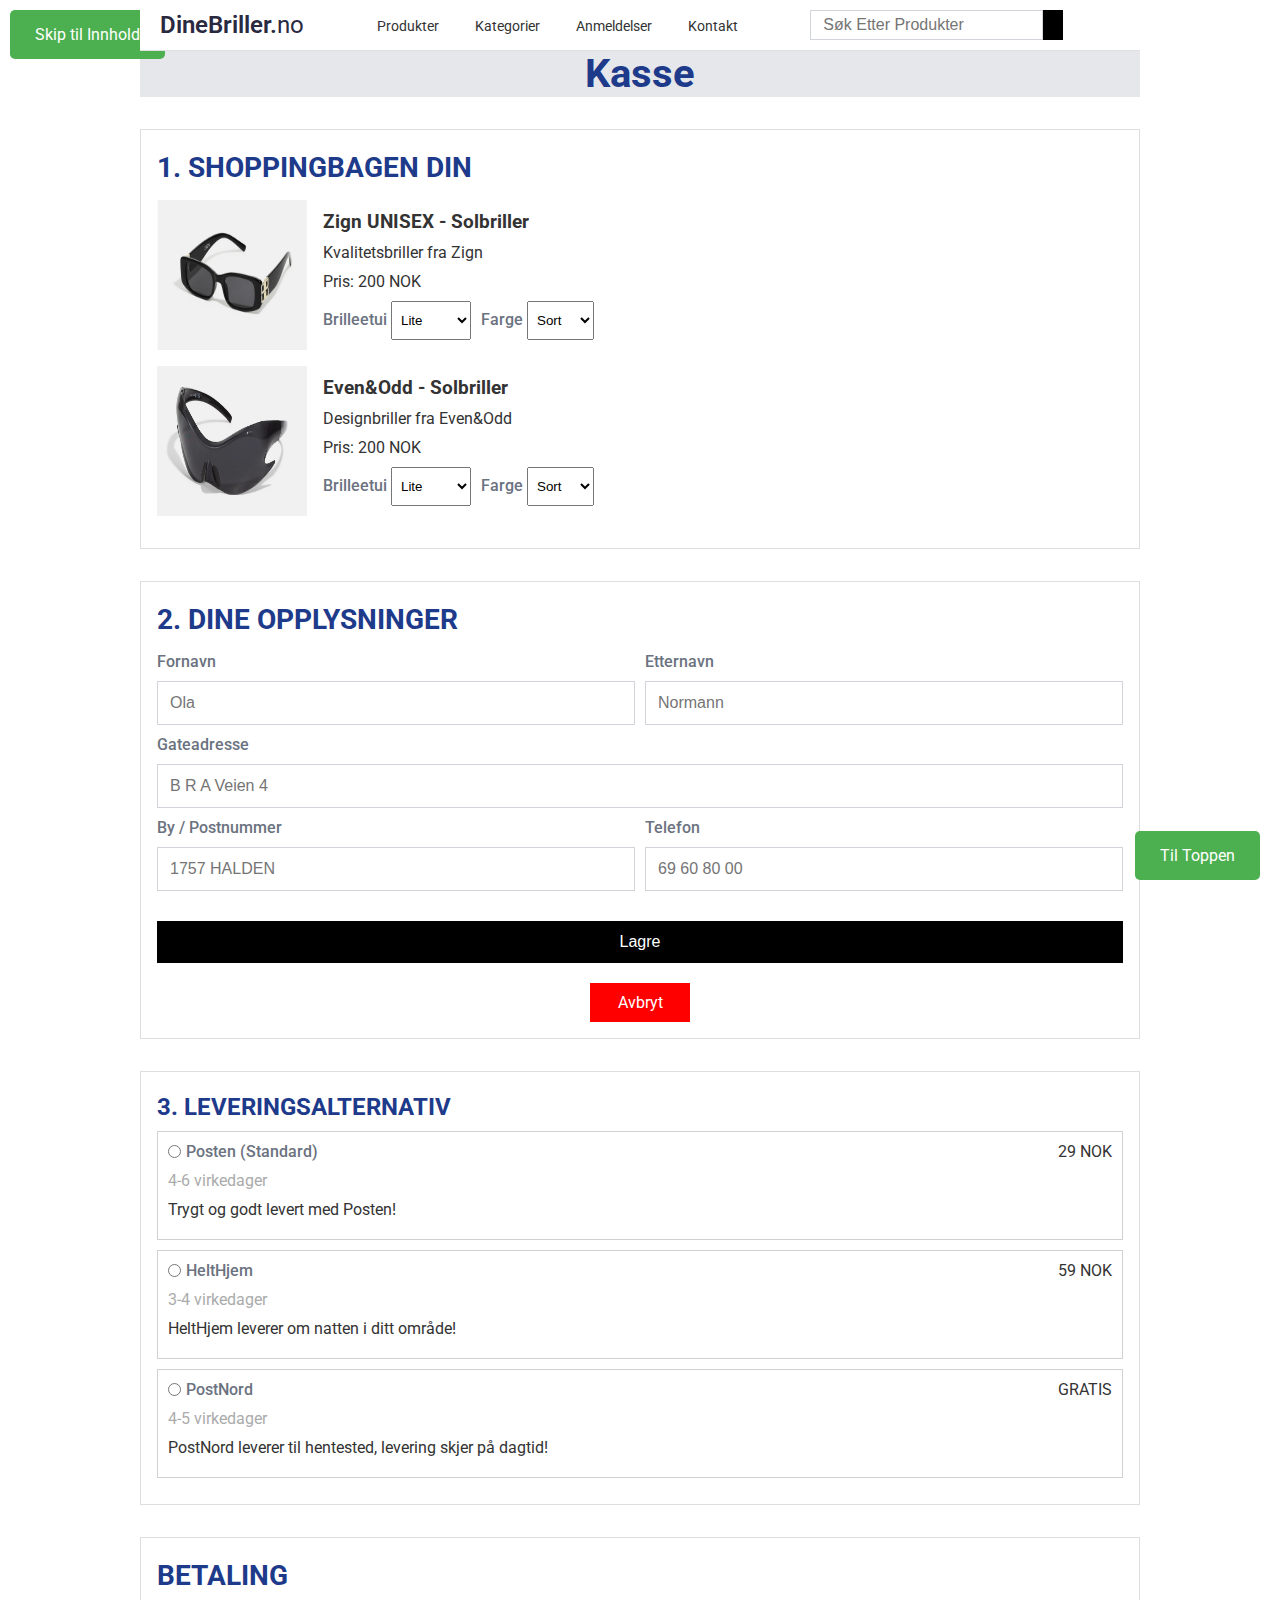
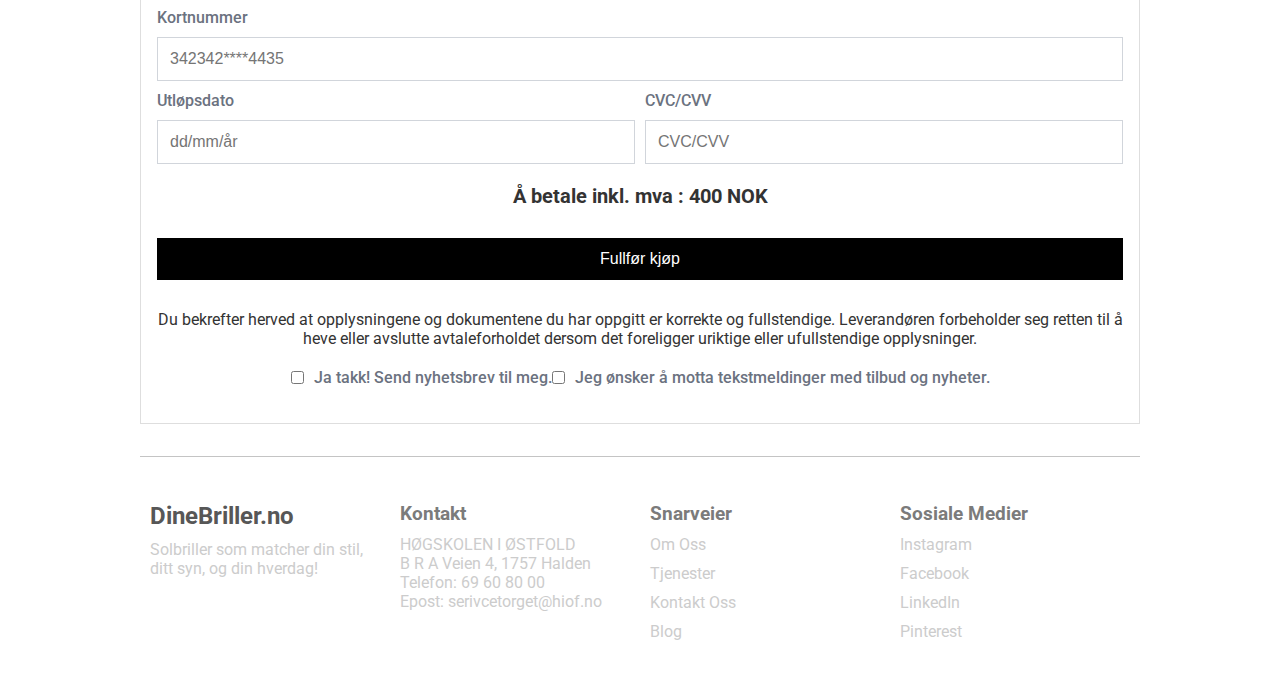
<file: checkout.html>
<!DOCTYPE html>
<html lang="en">
<!-- Starter HTML-dokumentet og angir språket -->

<head>
<!--Metadata som forbedrer tilgjenlighetsfunksjoner-->
    <meta charset="UTF-8">
    <meta name="viewport" content="width=device-width, initial-scale=1.0">
    <!-- Grunnleggende metadata for siden -->
    <meta name="description" content="DineBriller.no - Oppdag solbriller som matcher din stil og ditt syn.">
    <meta name="keywords" content="solbriller, mote, stil, DineBriller.no">
    <meta name="author" content="DineBriller.no">    
    <title>Hanlekurv</title>
    <link rel="stylesheet" href="styles.css">
    <!-- Google Fonts for bedre typografi -->
    <link href="https://fonts.googleapis.com/css2?family=Roboto:wght@400;500;700&display=swap" rel="stylesheet">
    <!-- Font Awesome for ikoner -->
    <link rel="stylesheet" href="https://cdnjs.cloudflare.com/ajax/libs/font-awesome/6.6.0/css/all.min.css"
        integrity="sha512-Kc323vGBEqzTmouAECnVceyQqyqdsSiqLQISBL29aUW4U/M7pSPA/gEUZQqv1cwx4OnYxTxve5UMg5GT6L4JJg=="
        crossorigin="anonymous" referrerpolicy="no-referrer">
</head>

<body>
    <!-- Header: Inneholder logo, navigasjon, søk og brukerfunksjoner -->
    <!-- Lagt til aria-label for bedre tilgjengelighet -->
    <header class="main-header">
        <!-- Logo og link til forsiden -->
        <a class="logo" href="index.html" aria-label="Hjem til DineBriller.no">
            <h1>DineBriller.<span>no</span></h1>
        </a>
        <!-- Navigasjonslenker -->
        <nav class="nav-links" aria-label="Primær navigasjon">
            <a href="index.html#popular-products">Produkter</a>
            <a href="index.html#popular-categories">Kategorier</a>
            <a href="index.html#reviews">Anmeldelser</a>
            <a href="contact.html">Kontakt</a>
        </nav>

        <!-- Søke- og brukerkontrollknapper -->
        <!-- Lagt til aria-label på søkeboksen -->
        <label class="search-box" aria-label="Søk etter Produkter">
            <input type="text" name="search" id="search" placeholder="Søk Etter Produkter">
            <i class="fa-solid fa-magnifying-glass"></i>
        </label>

        <!-- Lagt til aria-label for spesifikke knapper -->
        <div class="header-buttons">
            <a href="./checkout.html" class="shopping-cart" aria-label="Gå til Handlekurv">
                <i class="fa-solid fa-cart-shopping"></i>
            </a>
            <span class="hamburger" onclick="openMenu()" aria-label="Åpne meny i navigasjon">
                <i class="fas fa-bars"></i>
            </span>
            <span class="close-btn" onclick="closeMenu()" aria-label="Lukke meny i navigasjon">
                <i class="fa-solid fa-xmark"></i>
            </span>
        </div>
    </header>

    <!-- Hovedinnhold: Handlekurv og utsjekk -->
    <!--Lagt til aria attributtert for SEO i main-->
    <main class="checkout-container">
        <header class="page-header">
            <h1>Kasse</h1>
        </header>

        <!-- Handlekurvseksjon -->
        <section class="shopping-bag" aria-label="Handlekurv-side">
            <h2>1. SHOPPINGBAGEN DIN</h2>
            <!-- Produktkort i handlekurv -->
            <div class="product-bag-items">
                <article class="product-bag-card">
                    <img src="img/zign-briller.png" alt="Product 1">
                    <div class="product-details">
                        <h3>Zign  UNISEX - Solbriller</h3>
                        <p>Kvalitetsbriller fra Zign</p>
                        <p>Pris: 200 NOK</p>
                        <ul class="size-selection">
                        <!-- Valg for størrelse og farge -->
                            <li>
                                <label for="choose-size-1" class="choose-size">Brilleetui</label>
                                <select name="choose-size" id="choose-size-1" aria-label="Velg størrelse på etui">
                                    <option value="small">Lite</option>
                                    <option value="medium">Medium</option>
                                    <option value="large">Stort</option>
                                </select>
                            </li>
                            <li>
                                <label for="choose-color-1" class="choose-color">Farge</label>
                                <select name="choose-color" id="choose-color-1" aria-label="Velg farge">
                                    <option value="red">Sort</option>
                                    <option value="blue">Brun</option>
                                    <option value="green">Beige</option>
                                </select>
                            </li>
                        </ul>
                    </div>
                </article>
                <!-- Gjentakelse for flere produkter -->
                <article class="product-bag-card">
                    <img src="img/Only&Sons.png" alt="Product 1">
                    <div class="product-details">
                        <h3>Even&Odd - Solbriller</h3>
                        <p>Designbriller fra Even&Odd</p>
                        <p>Pris: 200 NOK</p>
                        <ul class="size-selection">
                            <li>
                                <label for="choose-size-2" class="choose-size">Brilleetui</label>
                                <select name="choose-size" id="choose-size-2" aria-label="Velg størrelse på etui">
                                    <option value="small">Lite</option>
                                    <option value="medium">Medium</option>
                                    <option value="large">Stort</option>
                                </select>
                            </li>
                            <li>
                                <label for="choose-color-2" class="choose-color">Farge</label>
                                <select name="choose-color" id="choose-color-2" aria-label="Velg farge">
                                    <option value="red">Sort</option>
                                    <option value="blue">Brun</option>
                                    <option value="green">Beige</option>
                                </select>
                            </li>
                        </ul>
                    </div>
                </article>
            </div>
        </section>

        <!-- Personopplysningsskjema -->
        <!--aria atributter for personopplysninger-->
        <form class="personal-data-form" aria-label="Personopplysninger">
            <h2>2. DINE OPPLYSNINGER</h2>
            <!-- Skjema for kontaktinfo -->
            <fieldset class="personal-data-row">
                <p><label>Fornavn<input type="text" placeholder="Ola"></label></p>
                <p><label>Etternavn<input type="text" placeholder="Normann"></label></p>
            </fieldset>
            <label>Gateadresse<input type="text" placeholder="B R A Veien 4"></label>
            <fieldset class="personal-data-row">
                <p><label>By / Postnummer<input type="text" placeholder="1757 HALDEN"></label></p>
                <p><label>Telefon <input type="text" placeholder="69 60 80 00"></label></p>
            </fieldset>
            <button type="submit">Lagre</button>
            <span class="cancel-order">
                <a href="./product.html">Avbryt</a>
            </span>
        </form>

        <!-- Leveringsalternativer -->
        <!--aria attributter for leveringsalternativer-->
        <section class="delivery-options" aria-label="delivery-options-title">
            <h2 class="delivery-title">3. LEVERINGSALTERNATIV</h2>
            <!-- Leveringsvalg med alternativer -->
            <ul class="delivery-list">
                <!-- Gjentatte leveringsalternativer -->
                <li class="delivery-item">
                    <fieldset class="delivery-fieldset">
                        <label class="delivery-label">
                            <input type="radio" name="delivery" value="option1" required class="delivery-radio">
                            <span>Posten (Standard)</span>
                        </label>
                        <span class="delivery-icon">
                            29 NOK
                            <i class="fa-solid fa-truck"></i>
                        </span>
                    </fieldset>
                    <fieldset class="delivery-details">
                        <p class="delivery-time">4-6 virkedager</p>
                        <p class="delivery-info">Trygt og godt levert med Posten! </p>
                    </fieldset>
                </li>
                <li class="delivery-item">
                    <fieldset class="delivery-fieldset">
                        <label class="delivery-label">
                            <input type="radio" name="delivery" value="option1" required class="delivery-radio">
                            <span>HeltHjem</span>
                        </label>
                        <span class="delivery-icon">
                            59 NOK
                            <i class="fa-solid fa-truck"></i>
                        </span>
                    </fieldset>
                    <fieldset class="delivery-details">
                        <p class="delivery-time">3-4 virkedager</p>
                        <p class="delivery-info">HeltHjem leverer om natten i ditt område!</p>
                    </fieldset>
                </li>
                <li class="delivery-item">
                    <fieldset class="delivery-fieldset">
                        <label class="delivery-label">
                            <input type="radio" name="delivery" value="option1" required class="delivery-radio">
                            <span>PostNord</span>
                        </label>
                        <span class="delivery-icon">
                            GRATIS
                            <i class="fa-solid fa-truck"></i>
                        </span>
                    </fieldset>
                    <fieldset class="delivery-details">
                        <p class="delivery-time">4-5 virkedager</p>
                        <p class="delivery-info">PostNord leverer til hentested, levering skjer på dagtid!</p>
                    </fieldset>
                </li>
            </ul>
        </section>

        <!-- Betalingsinformasjon -->
        <!--aria attributter for betalingsinformasjon-->
        <form class="payment-form" aria-label="payment-title" >
            <h2>BETALING</h2>
            <label>Kortnummer <input type="text" placeholder="342342****4435"></label>
            <fieldset class="card-row">
                <p><label>Utløpsdato <input type="text" placeholder="dd/mm/år"></label></p>
                <p><label>CVC/CVV <input type="text" placeholder="CVC/CVV"></label></p>
            </fieldset>
            <p class="total-price">Å betale inkl. mva : 400 NOK</p>
            <button type="submit">Fullfør kjøp</button>
            <p class="consent">Du bekrefter herved at opplysningene og dokumentene du har oppgitt er korrekte og fullstendige. 
               Leverandøren forbeholder seg retten til å heve eller avslutte avtaleforholdet dersom det foreligger uriktige eller 
               ufullstendige opplysninger.</p>
            <fieldset class="consent">
                <label><input type="checkbox">Ja takk! Send nyhetsbrev til meg.</label>
                <label><input type="checkbox">Jeg ønsker å motta tekstmeldinger med tilbud og nyheter.</label>
            </fieldset>
        </form>

        <a href="#" id="go-to-top">Til Toppen</a>
        <a href="index.html#popular-products" class="skip-to-content" tabindex="-1">Skip til Innhold</a>

    </main>

    <footer>
        <!-- Footer med kontaktinfo, snarveier og sosiale medier -->
        <!-- Resten av footer med tilgjengelighetsforbedringer -->
        <section class="logo-preamble" aria-label="footer-logo">
            <h2>DineBriller.<span>no</span></h2>
            <p>Solbriller som matcher din stil, ditt syn, og din hverdag!</p>
        </section>

        <section class="contact" id="contact" aria-label="footer-contact">
            <h3>Kontakt</h3>
            <p>HØGSKOLEN I ØSTFOLD<br>
                B R A Veien 4, 1757 Halden<br>
                Telefon: 69 60 80 00<br>
                Epost: serivcetorget@hiof.no</p>
        </section>

        <section class="shortcuts" aria-label="footer-snarveier">
            <h3>Snarveier</h3>
            <ul>
                <li><a href="#about" aria-label="Gå til Om Oss">Om Oss</a></li>
                <li><a href="#services" aria-label="Gå til Tjenester">Tjenester</a></li>
                <li><a href="#contact" aria-label="Gå til Kontakt Oss">Kontakt Oss</a></li>
                <li><a href="#blog" aria-label="Gå til Blogg">Blog</a></li>
            </ul>
        </section>

        <section class="social-media">
            <h3>Sosiale Medier</h3>
            <ul>
                <li><a href="https://www.instagram.com" target="_blank" rel="noopener noreferrer" aria-label="Besøk vår Instagram-side">Instagram</a></li>
                <li><a href="https://www.facebook.com" target="_blank" rel="noopener noreferrer" aria-label="Besøk vår Facebook-side">Facebook</a></li>
                <li><a href="https://www.linkedin.com" target="_blank" rel="noopener noreferrer" aria-label="Besøk vår LinkedIn">LinkedIn</a></li>
                <li><a href="https://www.pinterest.com" target="_blank" rel="noopener noreferrer" aria-label="Besøk vår Pinterest">Pinterest</a></li>
            </ul>
        </section>

    </footer>

    <script src="script.js"></script>
</body>

</html>
</file>
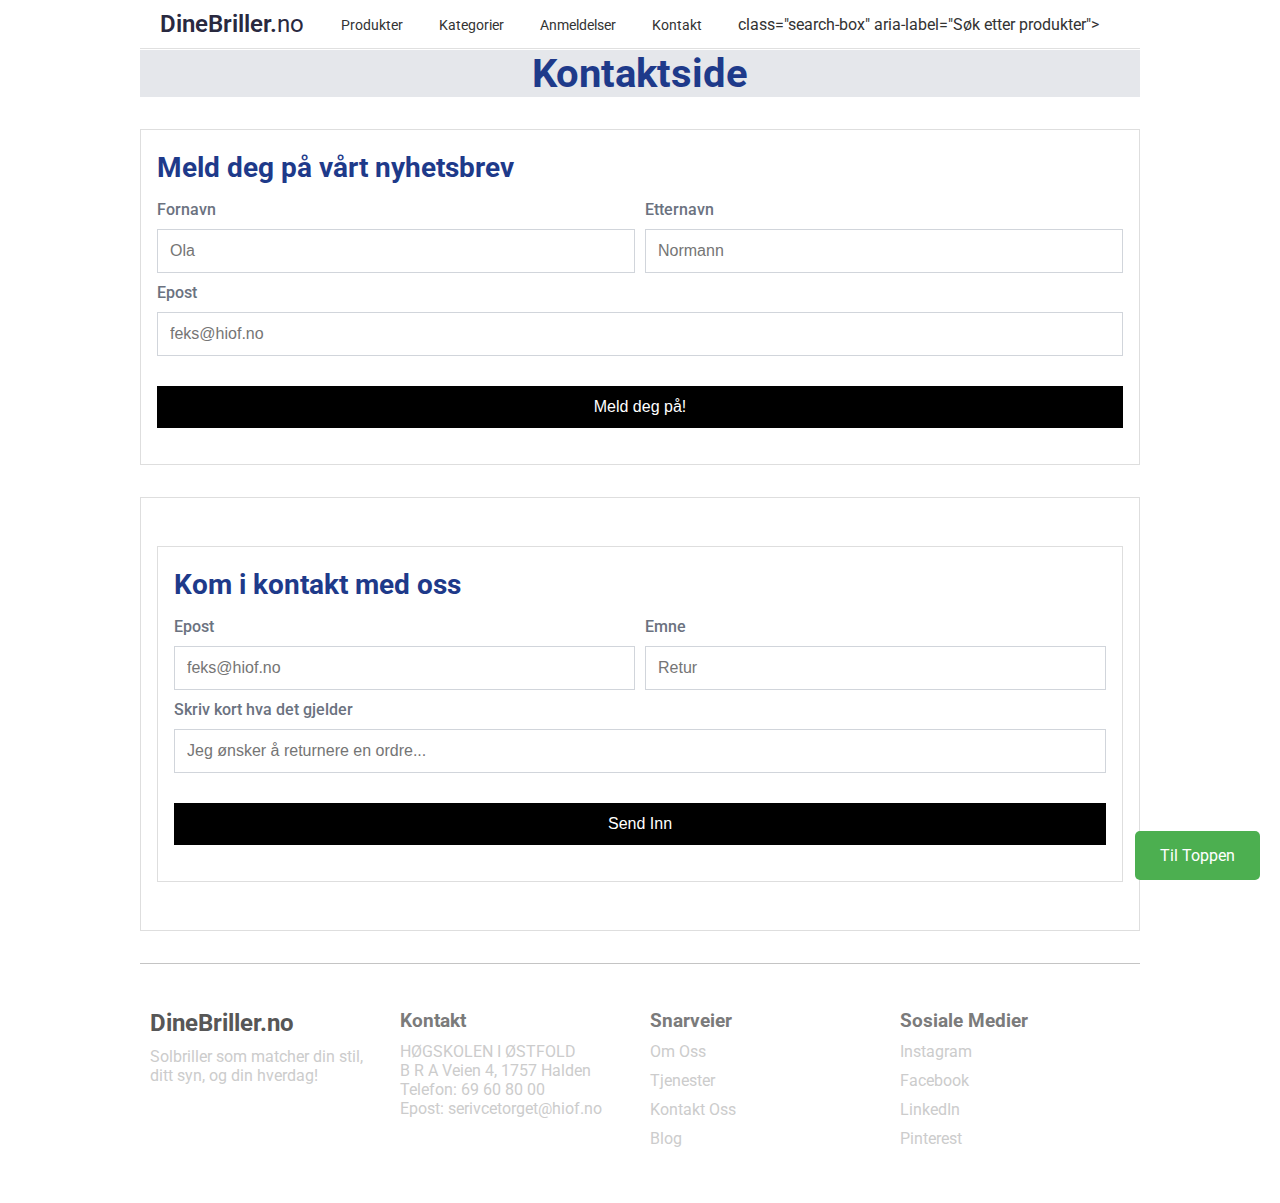
<file: contact.html>
<!DOCTYPE html>
<html lang="en">
<!-- Starter HTML-dokumentet og angir språket -->


<head>
    <meta charset="UTF-8">
    <meta name="viewport" content="width=device-width, initial-scale=1.0">
    <!-- Grunnleggende metadata for siden -->
    <meta name="description" content="DineBriller.no - Oppdag solbriller som matcher din stil og ditt syn.">
    <meta name="keywords" content="solbriller, mote, stil, DineBriller.no">
    <meta name="author" content="DineBriller.no"> 
    <title>Kontakt</title>
    <!-- Kobler til CSS-filer og eksterne ressurser -->
    <link rel="stylesheet" href="styles.css">
    <link href="https://fonts.googleapis.com/css2?family=Roboto:wght@400;500;700&display=swap" rel="stylesheet">
    <link rel="stylesheet" href="https://cdnjs.cloudflare.com/ajax/libs/font-awesome/6.6.0/css/all.min.css"
        integrity="sha512-Kc323vGBEqzTmouAECnVceyQqyqdsSiqLQISBL29aUW4U/M7pSPA/gEUZQqv1cwx4OnYxTxve5UMg5GT6L4JJg=="
        crossorigin="anonymous" referrerpolicy="no-referrer">
</head>

<body>
    <!--Header og navigasjon på hjemsiden-->
    <header class="main-header">
        <!-- Toppseksjon med logo, navigasjon og søk -->
        <!-- Lagt til aria-label for bedre tilgjengelighet -->
        <a class="logo" href="index.html" aria-label="Hjem til DineBriller.no">
            <h1>DineBriller.<span>no</span></h1>
        </a>
        <nav class="nav-links" aria-label="Primær navigasjon">
            <a href="index.html#popular-products">Produkter</a>
            <a href="index.html#popular-categories">Kategorier</a>
            <a href="index.html#reviews">Anmeldelser</a>
            <a href="contact.html">Kontakt</a>
        </nav>

        <!-- Søkeboks og knapper for handlekurv og meny -->
        <!-- Lagt til aria-label på søkeboksen -->
        <label> 
            class="search-box" aria-label="Søk etter produkter">
        </label>

        <!--Resten av navigeringen-->
        <div class="header-buttons">
        <!-- Lagt til aria-label for spesifikke knapper -->
            <a href="./checkout.html" class="shopping-cart" aria-label="Gå til handlekurv">
                <i class="fa-solid fa-cart-shopping"></i>
            </a>
            <span class="hamburger" onclick="openMenu()" aria-label="Åpne meny i navigasjon">
                <i class="fas fa-bars"></i>
            </span>
            <span class="close-btn" onclick="closeMenu()" aria-label="Lukke meny i navigasjon">
                <i class="fa-solid fa-xmark"></i>
            </span>
        </div>
    </header>

        <!--Hovedinnnhold i kontaktsiden-->
        <!--Lagt til aria attributtert for SEO i main-->
    <main class="checkout-container">
        <header class="page-header">
            <h1>Kontaktside</h1>
        </header>

        <!--Kontaktinfo for nyhetsbrev-->
        <!--aria atributter for nyhetsbrev / persondata-->
        <form class="personal-data-form" aria-label="Nyhetsbrev">
            <h2>Meld deg på vårt nyhetsbrev</h2>
            <fieldset class="personal-data-row">
                <p><label>Fornavn<input type="text" placeholder="Ola"></label></p>
                <p><label>Etternavn<input type="text" placeholder="Normann"></label></p>
            </fieldset>
            <label>Epost<input type="text" placeholder="feks@hiof.no"></label>

            <button type="submit">Meld deg på!</button>
        </form>

        <!--Kontaktinfo for persondata-->   
        <!--aria attributter for kontakt oss-->
        <section class="delivery-options" aria-label="Persondata-kontakt-oss">
            <form class="personal-data-form">
                <h2>Kom i kontakt med oss</h2>
                <fieldset class="personal-data-row">
                    <p><label>Epost<input type="text" placeholder="feks@hiof.no"></label></p>
                    <p><label>Emne<input type="text" placeholder="Retur"></label></p>
                </fieldset>
                <label>Skriv kort hva det gjelder<input type="text" placeholder="Jeg ønsker å returnere en ordre..."></label>
    
                <button type="submit">Send Inn</button>
            </form>
        </section>

        <!--Til toppen knapp-->
        <a href="#" id="go-to-top">Til Toppen</a>

    </main>

    <!-- Footer med kontaktinformasjon og snarveier -->
    <footer>
        <!-- Resten av footer med tilgjengelighetsforbedringer -->
        <section class="logo-preamble" aria-label="footer-logo">
            <h2>DineBriller.<span>no</span></h2>
            <p>Solbriller som matcher din stil, ditt syn, og din hverdag!</p>
        </section>

        <section class="contact" id="contact" aria-label="footer-contact">
            <h3>Kontakt</h3>
            <p>HØGSKOLEN I ØSTFOLD<br>
                B R A Veien 4, 1757 Halden<br>
                Telefon: 69 60 80 00<br>
                Epost: serivcetorget@hiof.no</p>
        </section>

        <section class="shortcuts" aria-label="footer-snarveier">
            <h3>Snarveier</h3>
            <ul>
                <li><a href="#about" aria-label="Gå til Om Oss">Om Oss</a></li>
                <li><a href="#services" aria-label="Gå til Tjenester">Tjenester</a></li>
                <li><a href="#contact" aria-label="Gå til Kontakt Oss">Kontakt Oss</a></li>
                <li><a href="#blog" aria-label="Gå til Blogg">Blog</a></li>
            </ul>
        </section>

        <section class="social-media" aria-label="footer-sosiale-medier">
            <h3>Sosiale Medier</h3>
            <ul>
                <li><a href="https://www.instagram.com" target="_blank" rel="noopener noreferrer" aria-label="Besøk vår Instagram-side">Instagram</a></li>
                <li><a href="https://www.facebook.com" target="_blank" rel="noopener noreferrer" aria-label="Besøk vår Facebook-side">Facebook</a></li>
                <li><a href="https://www.linkedin.com" target="_blank" rel="noopener noreferrer" aria-label="Besøk vår LinkedIn-side">LinkedIn</a></li>
                <li><a href="https://wwwa.pinterest.com" target="_blank" rel="noopener noreferrer" aria-label="Besøk vår Pinterest-side">Pinterest</a></li>
            </ul>
        </section>

    </footer>

    <!-- Kobler til JavaScript-filen for navigering - lært en del JavaScript i Innføring i programmering
         derfor velger jeg å implementere litt av dette inn i denne oppgaven, for å vise en alternativ måte å løse 
         navigering på.
    -->
    <script src="script.js"></script>
</body>

</html>
</file>
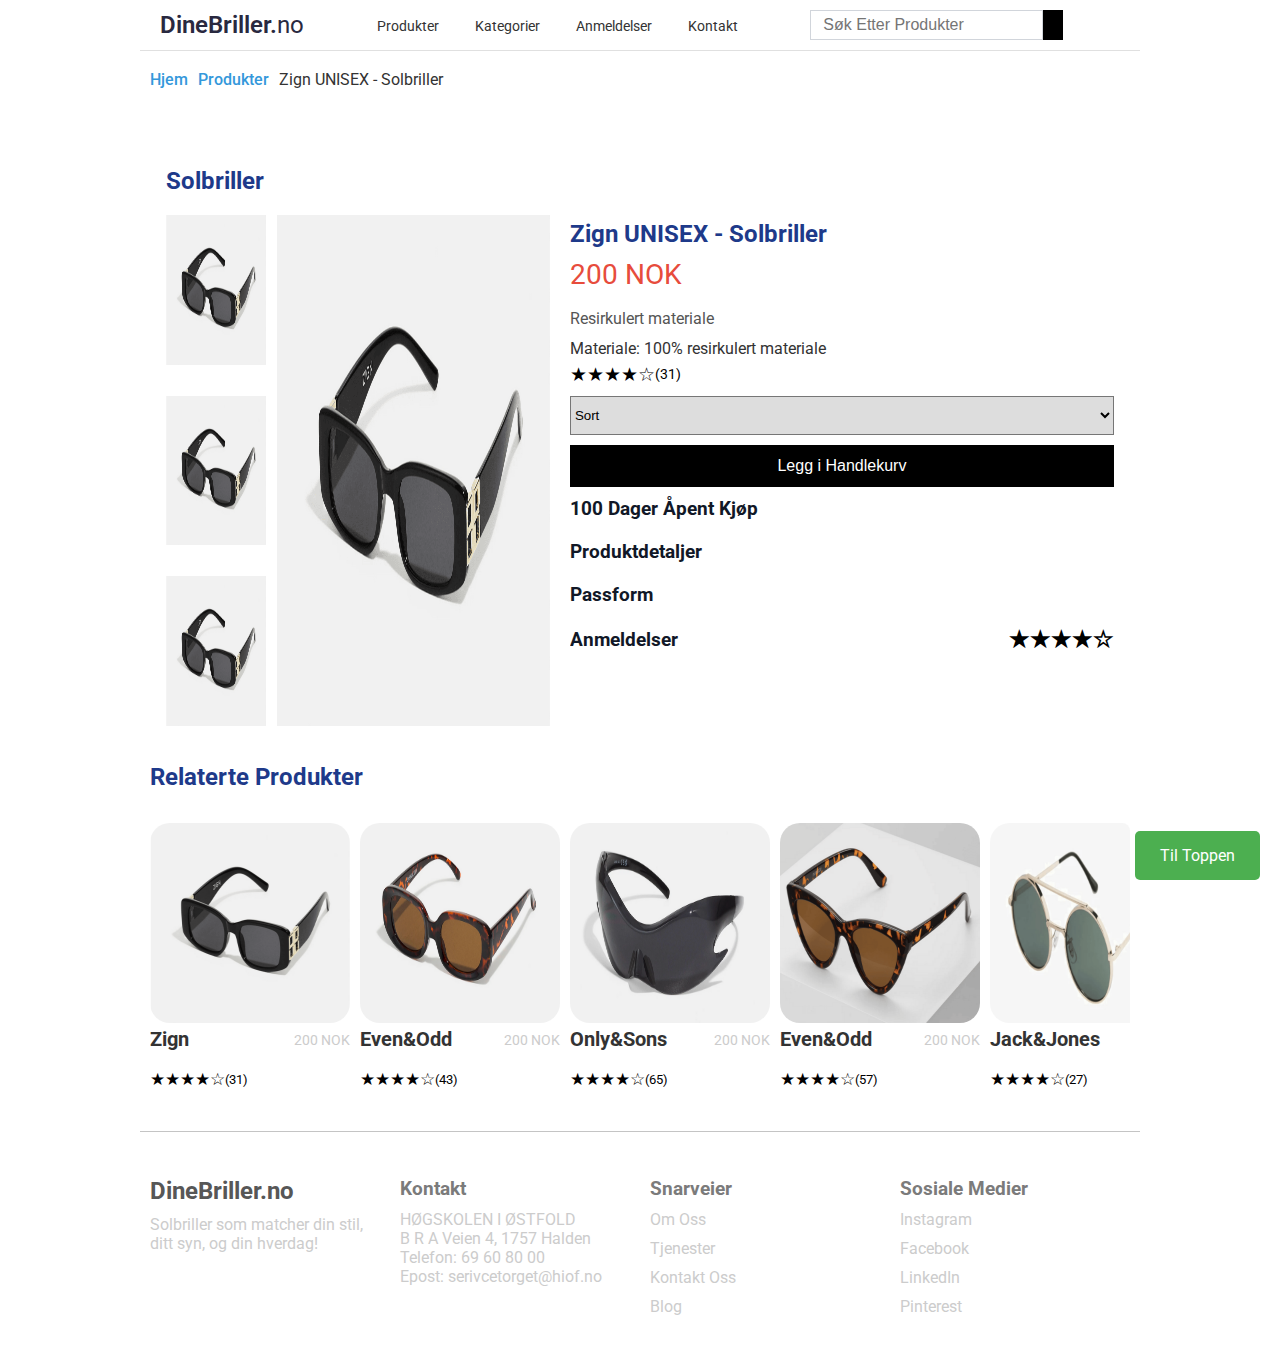
<file: product.html>
<!DOCTYPE html>
<html lang="en">
<!--Setter html5 for siden-->

<head>
    <!-- Grunnleggende metadata for SEO og responsiv design -->
    <!-- Angir dokumentets tegnsett til UTF-8 for støtte av spesialtegn -->
    <meta charset="UTF-8">
    <meta name="viewport" content="width=device-width, initial-scale=1.0">
    <meta name="description" content="DineBriller.no - Oppdag solbriller som matcher din stil og ditt syn.">
    <meta name="keywords" content="solbriller, mote, stil, DineBriller.no">
    <meta name="author" content="DineBriller.no">    
    <title>Produktside</title>
    <!-- Kobler til eksterne ressurser som CSS-filer og skrifttyper -->
    <link rel="stylesheet" href="styles.css">
    <link href="https://fonts.googleapis.com/css2?family=Roboto:wght@400;500;700&display=swap" rel="stylesheet">
    <link rel="stylesheet" href="https://cdnjs.cloudflare.com/ajax/libs/font-awesome/6.6.0/css/all.min.css"
        integrity="sha512-Kc323vGBEqzTmouAECnVceyQqyqdsSiqLQISBL29aUW4U/M7pSPA/gEUZQqv1cwx4OnYxTxve5UMg5GT6L4JJg=="
        crossorigin="anonymous" referrerpolicy="no-referrer">
</head>

<body>
    <!-- Hovedheader med logo, navigasjonslenker og søkefelt -->
    <header class="main-header">
        <!-- Lagt til aria-label for bedre tilgjengelighet -->
        <a class="logo" href="index.html" aria-label="Hjem til DineBriller.no">
            <h1>DineBriller.<span>no</span></h1>
        </a>
        <nav class="nav-links" aria-label="Primær navigasjon">
            <a href="index.html#popular-products">Produkter</a>
            <a href="index.html#popular-categories">Kategorier</a>
            <a href="index.html#reviews">Anmeldelser</a>
            <a href="contact.html">Kontakt</a>
        </nav>

        <!-- Lagt til aria-label på søkeboksen -->
        <label class="search-box" aria-label="Søk etter produkter">
            <input type="text" name="search" id="search" placeholder="Søk Etter Produkter">
            <i class="fa-solid fa-magnifying-glass"></i>
        </label>

        <!-- Lagt til aria-label for spesifikke knapper -->
        <div class="header-buttons">
            <a href="./checkout.html" class="shopping-cart" aria-label="Gå til handlekurv">
                <i class="fa-solid fa-cart-shopping"></i>
            </a>
            <span class="hamburger" onclick="openMenu()" aria-label="Åpne meny i navigasjon">
                <i class="fas fa-bars"></i>
            </span>
            <span class="close-btn" onclick="closeMenu()" aria-label="Lukke meny i navigasjon">
                <i class="fa-solid fa-xmark"></i>
            </span>
        </div>
    </header>

    <!-- Hovedinnhold for produktdetaljer -->
    <!--Lagt til aria attributtert for SEO i main-->
    <main class="product-container">
        <nav class="breadcrumb" aria-label="breadcrumb">
            <a href="index.html">Hjem</a>
            <i class="fa-solid fa-greater-than"></i>
            <a href="index.html#popular-products">Produkter</a>
            <i class="fa-solid fa-greater-than"></i>
            Zign  UNISEX - Solbriller
        </nav>

        <section class="product-detail" aria-label="Produktdetaljer for Zign UNISEX - Solbriller">
            <h2 class="product-card-title">Solbriller</h2>
            <div class="product">
                <div class="product-images">
                    <div class="product-image-items">
                        <img src="img/zign-briller.png" alt="Product Image">
                        <img src="img/zign-briller.png" alt="Product Image">
                        <img src="img/zign-briller.png" alt="Product Image">
                    </div>
                    <figure class="product-image" aria-label="Hovedbildet til produktet">
                        <img src="img/zign-briller.png" alt="Product Image">
                    </figure>
                </div>
                <section class="product-info" aria-label="Informasjon om Zign UNISEX - Solbriller">
                    <h2>Zign  UNISEX - Solbriller</h2>
                    <p class="product-price" aria-label="Pris: 200 NOK">200 NOK</p>
                    <p class="product-description" aria-label="Beskrivelse av produktet">Resirkulert materiale </p>
                        Materiale: 100% resirkulert materiale
                    <p class="product-rating">
                        <span class="stars" aria-label="4.0 stars out of 5, 123 ratings">★★★★☆</span>
                        <span class="rating-count">(31)</span>
                    </p>
                    <select aria-label="Choose a size" name="select-size" id="select-size" class="select-size">
                        <option value="lorem">Sort</option>
                        <option value="lorem">Beige</option>
                        <option value="lorem">Brun</option>
                        <option value="lorem">Hvit</option>
                    </select>
                    <button class="buy-button" aria-label="Legg produkt i handlekurv">Legg i Handlekurv</button>
                    <ul class="product-specifications" aria-label="Spesifikasjoner for Zign UNISEX - Solbriller">
                        <!-- Toggle-innhold for produktdetaljer -->
                        <li>
                            <h3 class="toggle-header" aria-label="100 Dagers åpent kjøp">100 Dager Åpent Kjøp<i class="fas fa-plus"></i></h3>
                            <p class="toggle-content">Hos oss har du 100 dagers angrerettt, du har altså 100 dager på deg om brillene ikke skulle
                                falle i smak.
                            </p>
                        </li>
                        <!-- Flere seksjoner for produktdetaljer -->
                        <li>
                            <h3 class="toggle-header">Produktdetaljer<i class="fas fa-plus"></i></h3>
                            <p class="toggle-content" aria-label="Produktdetaljer">
                                Brilleform: 
                                Cat eye
                                Mønster: 
                                Ensfarget
                                Filterkategori: 
                                Mørke (kategori 3)
                                UV-beskyttelse: 
                                Ja
                                Brilleetui: 
                                Pose med snøring
                                Artikkelnummer: 
                                ZI154K03M-Q11</p>
                        </li>
                        <li>
                            <h3 class="toggle-header">Passform<i class="fas fa-plus"></i></h3>
                            <p class="toggle-content" aria-label="Passform">
                                Bredde: 
                                14.6 cm i størrelse One Size
                                Bøylelengde: 
                                14.7 cm i størrelse One Size
                                Nesebor: 
                                1.2 cm i størrelse One Size
                                Linsehøyde: 
                                3.9 cm
                                Linsebredde: 
                                5 cm
                            </p>
                        </li>
                        <li>
                            <h3 class="toggle-header">Anmeldelser<span class="stars" aria-label="4.0 stars out of 5, 123 ratings">★★★★☆</span></h3>
                            <article class="toggle-content user-rating" aria-label="Produktanmeldelser">
                                <ul>
                                    <li>
                                        <h4>Ola Normann</h4>
                                        <span class="stars" aria-label="4.0 stars out of 5, 123 ratings">★★★★☆</span>
                                        <p>Lorem ipsum dolor sit amet consectetur adipisicing elit.</p>
                                    </li>
                                </ul>
                            </article>
                        </li>
                    </ul>
                </section>
            </div>
        </section>

        <!-- Seksjon for relaterte produkter -->
        <section class="related-product" aria-label="Relaterte produkter">
            <h2>Relaterte Produkter</h2>
            <div class="related-products" aria-label="Liste over relaterte produkter">
                <figure class="product" aria-label="Relatert produkt: Zign Solrbiller">
                    <img src="img/zign-briller.png" alt="Product 1">
                    <article class="product-information">
                        <h3 class="product-name">Zign</h3>
                        <p class="product-price">200 NOK</p>
                        <p class="product-rating">
                            <span class="stars">★★★★☆</span>
                            <span class="rating-count">(31)</span>
                        </p>
                    </article>
                </figure>
                <!-- Flere relaterte produkter -->
                <figure class="product" aria-label="Relatert produkt: Even&Odd Solbriller">
                    <img src="img/Even&Odd-briller.png" alt="Product 2">
                    <article class="product-information">
                        <h3 class="product-name">Even&Odd</h3>
                        <p class="product-price">200 NOK</p>
                        <p class="product-rating">
                            <span class="stars">★★★★☆</span>
                            <span class="rating-count">(43)</span>
                        </p>
                    </article>
                </figure>
                <figure class="product" aria-label="Relatert produkt: Only&Sons">
                    <img src="img/Only&Sons.png" alt="Product 3">
                    <article class="product-information">
                        <h3 class="product-name">Only&Sons</h3>
                        <p class="product-price">200 NOK</p>
                        <p class="product-rating">
                            <span class="stars">★★★★☆</span>
                            <span class="rating-count">(65)</span>
                        </p>
                    </article>
                </figure>
                <figure class="product" aria-label="Relatert produkt: Even&Odd Solbriller">
                    <img src="img/Even&Odd1.png" alt="Product 4">
                    <article class="product-information">
                        <h3 class="product-name">Even&Odd</h3>
                        <p class="product-price">200 NOK</p>
                        <p class="product-rating">
                            <span class="stars">★★★★☆</span>
                            <span class="rating-count">(57)</span>
                        </p>
                    </article>
                </figure>
                <figure class="product" aria-label="Relatert produkt: Jack&Jons Solbriller">
                    <img src="img/Jack&Jones.png" alt="Product 5">
                    <article class="product-information">
                        <h3 class="product-name">Jack&Jones</h3>
                        <p class="product-price">200 NOK</p>
                        <p class="product-rating">
                            <span class="stars">★★★★☆</span>
                            <span class="rating-count">(27)</span>
                        </p>
                    </article>
                </figure>
                <figure class="product" aria-label="Relatert produkt: Even&Odd Solbriller">
                    <img src="img/Even&Odd2.png" alt="Product 6">
                    <article class="product-information">
                        <h3 class="product-name">Even&Odd</h3>
                        <p class="product-price">200 NOK</p>
                        <p class="product-rating">
                            <span class="stars">★★★★☆</span>
                            <span class="rating-count">(95)</span>
                        </p>
                    </article>
                </figure>
            </div>
        </section>

        <!-- Lenke til toppen av siden - knapp -->
        <a href="#" id="go-to-top">Til Toppen</a>

    </main>

    <!-- Footer med kontaktinformasjon og snarveier -->
    <footer id="footer">
        <!-- Resten av footer med tilgjengelighetsforbedringer -->
            <section class="logo-preamble" aria-label="footer-logo">
                <h2>DineBriller.<span>no</span></h2>
                <p>Solbriller som matcher din stil, ditt syn, og din hverdag!</p>
            </section>
    
            <section class="contact" id="contact" aria-label="footer-contact">
                <h3>Kontakt</h3>
                <p>HØGSKOLEN I ØSTFOLD<br>
                    B R A Veien 4, 1757 Halden<br>
                    Telefon: 69 60 80 00<br>
                    Epost: serivcetorget@hiof.no</p>
            </section>
    
            <section class="shortcuts" aria-label="footer-snarveier">
                <h3>Snarveier</h3>
                <ul>
                    <li><a href="#about" aria-label="Gå til Om Oss">Om Oss</a></li>
                    <li><a href="#services" aria-label="Gå til Tjenester">Tjenester</a></li>
                    <li><a href="#contact" aria-label="Gå til Kontakt Oss">Kontakt Oss</a></li>
                    <li><a href="#blog" aria-label="Gå til Blogg">Blog</a></li>
                </ul>
            </section>
    
            <section class="social-media" aria-label="footer-sosiale-medier">
                <h3>Sosiale Medier</h3>
                <ul>
                    <li><a href="https://www.instagram.com" target="_blank" rel="noopener noreferrer" aria-label="Besøk vår Instagram-side">Instagram</a></li>
                    <li><a href="https://www.facebook.com" target="_blank" rel="noopener noreferrer" aria-label="Besøk vår Facebook-side">Facebook</a></li>
                    <li><a href="https://www.linkedin.com" target="_blank" rel="noopener noreferrer" aria-label="Besøk vår LinkedIn-side">LinkedIn</a></li>
                    <li><a href="https://www.pinterest.com" target="_blank" rel="noopener noreferrer" aria-label="Besøk vår Pinterest-side">Pinterest</a></li>
                </ul>
            </section>
    
        </footer>
    
     <!-- Kobler til JavaScript-filen for navigering - lært en del JavaScript i Innføring i programmering
         derfor velger jeg å implementere litt av dette inn i denne oppgaven, for å vise en alternativ måte å løse 
         navigering på.
    -->
        <script src="script.js"></script>
        
    </body>
    
    </html>
</file>
<file: styles.css>
/* Setter margin og padding til null og aktiverer border-box for all elementer */
* {
    margin: 0;
    padding: 0;
    box-sizing: border-box;
}

/* Grunnstil for main */
body {
    font-family: 'Roboto', sans-serif;
    background-color: #ffffff;
    color: #333;
}

/* Standard margin for overskrifter og avsnitt */
h1,
h2,
p {
    margin: 10px 0;
}

/* Farge og marginjustering for H2 */
h2 {
    margin: 5px 0;
    color: #1e3a8a;
}

/* Sentraliserte hovedområder */
.main-header,
footer,
main {
    width: 100%;
    max-width: 1000px;
    margin: 0 auto;
}


/* Fiksert header-stil */
.main-header {
    position: fixed;
    background: #ffffff;
    width: 100%;
    padding: 10px 20px;
    top: 0;
    left: 50%;
    transform: translate(-50%);
    border-bottom: 1px solid #e0e0e0;
    display: flex;
    justify-content: space-between;
    align-items: center;
    z-index: 1000000000000000;
    margin: 0 auto;
}

/* Logo og navigering */
.logo {
    text-decoration: none;
}

.logo h1 {
    color: rgb(41, 41, 63);
    font-weight: 600;
    margin: 0;
    font-size: 24px;
}

.logo h1 span {
    font-weight: 400;
    margin: 0;
}

.nav-links a {
    color: #333;
    text-decoration: none;
    margin: 0 1rem;
    font-size: 14px;
}

.search-box {
    height: 30px;
    display: flex;
    align-items: center;
}

.search-box input {
    padding: 5px 10px;
    width: 250px;
    height: 100%;
    border-radius: 0;
    border: 1px solid #000;
}

.search-box i {
    background-color: rgb(0, 0, 0);
    color: #fff;
    height: 100%;
    padding: 5px 10px;
    display: flex;
    justify-content: center;
    align-items: center;
}

.header-buttons {
    display: flex;
}

.header-buttons span {
    margin: 0 10px;
}

.shopping-cart,
.hamburger,
.close-btn {
    font-size: 1.5rem;
    background: none;
    border: none;
}

/* Hamburgermeny */
.hamburger,
.close-btn {
    display: none;
}

main {
    margin-top: 50px;
}

.banner {
    text-align: center;
    padding: 1rem 3rem;
    background: linear-gradient(135deg, #1abc9c, #3498db);
    color: white;
    height: 300px;
    border-radius: 20px;
    display: flex;
    justify-content: center;
    flex-direction: column;
    align-items: center;
    margin: 80px 40px 0 40px;
}

.banner h2 {
    font-size: 2.5rem;
    color: #fff;
}

.banner a {
    background-color: black;
    padding: 10px 40px;
}

/* Produktkort */
.content-section {
    padding: 3rem 1.5rem;
    text-align: center;
}

/* Filtrer - Knapper */
.filter-buttons button {
    margin: 0.5rem;
    padding: 0.5rem 1rem;
    border: 1px solid #ccc;
    border-radius: 25px;
    cursor: pointer;
    background-color: #e7e7e7;
}

.filter-buttons button:nth-child(1) {
    background-color: #000;
    color: #fff;
}

.filter-buttons button:hover:not(:nth-child(1)) {
    background-color: rgb(150, 150, 150);
}

/* Produktkort */
.product-cards,
.review {
    display: flex;
    gap: 2rem;
    flex-wrap: wrap;
    margin: 20px 0;
    width: 100%;
}

.product-cards img {
    width: 100%;
    height: 250px;
    border-radius: 20px;
}

.product-card,
.review figure {
    color: #000;
    min-width: 200px;
    width: 30%;
    text-align: left;
    text-decoration: none;
    border-radius: 20px;
    overflow: hidden;
}

/* Produkt-tilbakemeldinger */
.review {
    flex-wrap: nowrap;
    overflow-x: auto;
}

.review::-webkit-scrollbar {
    display: none;
}

.review figure {
    border: 1px solid rgb(236, 236, 236);
    padding: 20px 10px;
    min-width: 200px;
}

.review figure img {
    width: 80px;
    height: 80px;
    border-radius: 50%;
    margin-bottom: 10px;
}

.product-rating {
    display: flex;
    align-items: center;
    justify-content: flex-start;
    margin-top: 5px;
}

.stars {
    color: #000000;
    font-size: 1.2em;
}

.rating-count {
    color: #000000;
    font-size: 0.9em;
}

.rating-count,
.stars {
    margin: 0;
}

/* Kategorikort */
.category-cards {
    width: 100%;
    margin: 0 auto;
    padding: 0;
    display: flex;
    flex-wrap: wrap;
    justify-content: space-around;
    gap: 0;
}

.category-card {
    width: 32%;
    margin: 10px 0;
    height: 250px;
    display: flex;
    justify-content: center;
    align-items: center;
    position: relative;
    border-radius: 20px;
}

.category-card img {
    position: absolute;
    height: 100%;
    width: 100%;
    object-fit: cover;
    border-radius: 20px;
}

.category-card:nth-child(4) {
    width: 70%;
}

.category-card:nth-child(5) {
    width: 28%;
}

/* Div for produktinformasjon og mer */
.product-container {
    padding: 10px;
}

.breadcrumb {
    padding: 10px 0;
    display: flex;
    align-items: center;
}

.breadcrumb i {
    margin: 0 5px;
    color: #2b2b2b;
}

.breadcrumb a {
    color: #3498db;
    text-decoration: none;
    font-weight: 500;
}

.breadcrumb a:hover {
    text-decoration: underline;
}

.product-detail {
    padding: 1rem;
    gap: 2rem;
    border-radius: 8px;
    margin: 2rem auto;
    max-width: 1000px;
    max-height: 600px;
    height: 600px;
    overflow: hidden;
}

.product-card-title {
    margin: 20px 0;
}

.product {
    display: flex;
    gap: 20px;
    width: 100%;
    height: 90%;
}

.product-images {
    width: 80%;
    display: flex;
}

.product-image {
    width: 100%;
    height: 100%;
}

.product-image img {
    width: 100%;
    height: 100%;
}

.product-image-items {
    display: flex;
    flex-direction: column;
    justify-content: space-between;
    margin-right: 10px;
}

.product-image-items img {
    width: 100px;
    height: 29.3%;
}

.product .product-info {
    overflow-y: auto;
}

.product .product-info::-webkit-scrollbar {
    display: none;
}

.product .product-info h1 {
    font-size: 2rem;
    color: #1e3a8a;
    margin-bottom: 0.5rem;
}

.product .product-price {
    font-size: 1.75rem;
    color: #e74c3c;
    margin-bottom: 1rem;
}

.product .product-description {
    font-size: 1rem;
    color: #555;
    margin-bottom: 0.5rem;
    line-height: 1.5;
}

.select-size {
    width: 100%;
    padding: 10px 0;
    background-color: rgb(221, 221, 221);
}

.select-size option {
    background-color: #fff;
    margin: 10px 0;
}

.product .buy-button {
    padding: 0.75rem 3rem;
    margin: 10px 0;
    width: 100%;
    background-color: #000;
    color: white;
    border: none;
    cursor: pointer;
    font-weight: 500;
    font-size: 1rem;
}

.product-specifications {
    list-style: none;
    padding: 0;
    margin: 0;
}

/* Produktinformasjon */    
.toggle-header {
    cursor: pointer;
    display: flex;
    justify-content: space-between;
    align-items: center;
}

.toggle-content {
    height: 0;
    overflow: hidden;
    transition: height 0.3s ease-in-out;
}

.toggle-content.expanded {
    height: 100%;
}


.user-rating ul {
    padding: 10px 20px;
    border-radius: 10px;
    border: 1px solid #000;
    margin: 20px 0;
    list-style: none;
}

.related-product {
    max-width: 1000px;
    width: 100%;
}

.related-products {
    max-width: 100%;
    width: 100%;
    margin: 2rem auto;
    border-radius: 8px;
    display: flex;
    overflow-x: auto;
    white-space: nowrap;
}

.related-products::-webkit-scrollbar {
    display: none;
}

.related-products .product {
    display: block;
    margin-right: 10px;
}


.related-product img {
    width: 200px;
    height: 200px;
    border-radius: 20px;
}

.product-information {
    display: flex;
    justify-content: space-between;
    text-align: left;
    flex-wrap: wrap;
}

.product-information h3,
.product-information p {
    font-size: 14px;
    width: 50%;
    margin: 0;
}

.product-information h3 {
    font-size: 20px;
    padding: 0;
}

.product-information p:not(.product-rating) {
    text-align: right;
    padding: 5px 0;
    font-size: 14px;
    color: #ccc;
}

/* Handlekurv */
.checkout-container .shopping-bag,
.checkout-container form,
.checkout-container .delivery-options {
    padding: 1rem;
    margin: 2rem auto;
    border: 1px solid #dedede;
}

fieldset {
    border: none;
}

.checkout-container label {
    font-weight: 500;
    color: #6b7280;
}

.checkout-container input {
    margin: 10px 0;
}

input[type="text"],
.checkout-container button {
    padding: 0.75rem;
    font-size: 1rem;
    width: 100%;
}

input[type="text"] {
    border: 1px solid #d1d5db;
}

.checkout-container button {
    background-color: #000000;
    color: white;
    font-weight: 500;
    margin: 20px 0;
    cursor: pointer;
    align-self: flex-end;
    border: none;
}

.page-header {
    text-align: center;
    background: #e5e7eb;
}

.page-header h1 {
    font-size: 2.5rem;
    color: #1e3a8a;
}

.shopping-bag h2,
.checkout-container form h2 {
    font-size: 1.75rem;
    color: #1e3a8a;
    margin-bottom: 1rem;
}

.product-bag-card {
    display: flex;
    align-items: center;
    margin-bottom: 1rem;
}

.product-bag-card img {
    width: 150px;
    height: 150px;
    margin-right: 1rem;
}

.product-bag-card ul {
    display: block;
    display: flex;
    list-style: none;
}

.product-bag-card ul li {
    margin-right: 10px;
}

.product-bag-card ul li select {
    padding: 10px 5px;
}


.product-info h3 {
    font-size: 1.2rem;
    color: #111827;
}

.product-info p {
    color: #6b7280;

}

/* Personlig informasjon */
.personal-data-row,
.card-row {
    display: flex;
    justify-content: space-between;
    gap: 0;
    gap: 10px
}

.personal-data-row input,
.card-row input {
    width: 100%;
}

.personal-data-row p,
.card-row p {
    width: 50%;
    margin: 0;
}

/* Leveringsalternativer/ Knapper */
.cancel-order {
    display: flex;
    justify-content: center;
    text-align: center;
}

.cancel-order a {
    width: 100px;
    max-width: 100px;
    padding: 10px 20px;
    color: white;
    text-decoration: none;
    background-color: red;
}

.delivery-options {
    border: none;
}


.delivery-list {
    display: block;
}

.delivery-item {
    list-style: none;
    border: 1px solid #d1d1d1;
    margin: 10px 0;
    padding: 10px;
}

.delivery-fieldset {
    display: flex;
    justify-content: space-between;
}

.delivery-label {
    display: flex;
    align-items: center;
}

.delivery-label input {
    margin: 0;
    margin-right: 5px;
}

.delivery-time {
    color: #ababab;
}

.delivery-label,
.delivery-details {
    max-width: 80%;
}


.payment-form .total-price {
    text-align: center;
    font-size: 20px;
    font-weight: bolder;
}

/* Kontakt oss */
.contact-form {
    display: flex;
    flex-direction: column;
    gap: 10px;
    text-align: left;
    font-size: 20px;
    font-weight: bolder;
}

.consent {
    display: flex;
    justify-content: center;
    margin: 10px 0;
    text-align: center;
}

.consent label {
    text-align: center;
    display: flex;
    margin: 10px 0;
}

.consent label input {
    text-align: center;
    margin: 0 10px 0 0;
}

/* Footer */
footer {
    display: flex;
    justify-content: space-between;
    flex-wrap: wrap;
    background-color: #fff;
    text-align: left;
    border-top: 1px solid rgb(196, 196, 196);
    padding: 40px 0;
}

footer section {
    flex: 1;
    padding: 5px 10px;
}

footer h2 {
    font-size: 1.5em;
    color: #575757;
    margin: 0;
}

footer h3 {
    font-size: 1.2em;
    margin-bottom: 10px;
    color: rgb(123, 123, 123);
}

footer p {
    color: #ccc;
}

footer ul {
    list-style-type: none;
    padding: 0;
}

footer ul li {
    margin: 10px 0;
    color: #ccc;
}

footer ul li a {
    color: #ccc;
    text-decoration: none;
}

footer ul li a:hover {
    color: #000000;
}


/* Til toppen-knapp */
#go-to-top {
    position: fixed;
    bottom: 20px;
    right: 20px;
    background-color: #4CAF50;
    color: white;
    padding: 15px 25px;
    border-radius: 5px;
    text-decoration: none;
  }


  /* Skip til innhold-knapp */
  .skip-to-content {
    position: absolute;
    top: 10px;
    left: 10px;
    padding: 10px;
    background-color: #4CAF50;
    color: white;
    padding: 15px 25px;
    border-radius: 5px;
    text-decoration: none;
  }
  
  .skip-to-content:focus {
    background-color: #e0e0e0;
    border: 1px solid #aaa;
  }


/* Bestemmer hvordan nettsiden skal se ut på ulike skjermstørrelser, mobilskjerm. Som i eksamensteksten */
@media (max-width: 840px) {
    .search-box input {
        width: 140px;
    }

    .search-box i {
        width: 30px;
    }
}

/* Resten av mobilskjerm med css for at ting skal samhandle på en god måte */
@media (max-width: 768px) {

    main {
        margin-top: 100px;
    }

    .search-box {
        position: absolute;
        top: 48px;
        left: 0;
        width: 100%;
        height: 50px;
        padding: 10px 20px;
        display: flex;
        justify-content: center;
        align-items: center;
        background-color: #fff;
    }

    .search-box input {
        width: 100%;
    }

    .search-box i {
        width: 100px;
    }

    .hamburger {
        display: block;
    }

    .hamburger.active {
        display: none;
    }

    .close-btn.active {
        display: block;
    }

    .nav-links {
        position: fixed;
        top: 98px;
        right: -100%;
        width: 80%;
        background-color: #ffffff;
        transition: right 0.3s ease;
        display: flex;
        flex-direction: column;
    }

    .nav-links a {
        margin: 20px 10px;
    }

    .nav-links.active {
        right: 0;
    }

    .shoping-cart,
    .hamburger,
    .close-btn {
        cursor: pointer;
    }

    .product-card:nth-child(n+5) {
        display: none;
    }

    .product-card {
        flex: 1 1 calc(50% - 1rem);
    }

    .breadcrumb {
        font-size: 0.9rem;
    }

    .product-detail {
        max-height: 800px;
        height: 800px;
    }

    .product-detail p {
        font-size: 14px;
    }

    .product {
        display: flex;
        flex-direction: column;
    }

    .product-images {
        width: 100%;
    }

    .product-image {
        width: 100%;
    }

    .product-image img {
        width: 100%;
        height: 100%;
    }

    .product-image-items {
        display: flex;
        justify-content: space-between;
        width: 40%;
    }

    .product-image-items img {
        width: 100%;
    }

    .related-products .product {
        margin-right: 10px;
    }

    .product-information {
        margin-right: 10px;
    }

    .product-bag-items {
        display: flex;
        justify-content: space-between;
        gap: 20px;
    }

    .product-bag-items img {
        width: 100%;
        height: 100%;
    }

    .product-bag-card {
        flex-direction: column;
        align-items: flex-start;
    }

    .product-bag-items p {
        margin: 10px 0;
    }

    .delivery-details {
        margin-top: 10px;
    }

    .delivery-details p {
        margin-top: 5px;
    }

    footer {
        flex-direction: column;
        align-items: center;
        text-align: center;
    }

    footer section {
        margin: 15px 0;
    }

    footer h2 {
        font-size: 1.5em;
    }
}

@media (max-width: 580px) {
    .category-cards {
        width: 100%;
        height: 100%;
        padding: 0 100px;
        flex-direction: column;
    }

    .category-card {
        width: 100%;
        height: 250px;
        margin: 5px 0;
    }

    .category-card:nth-child(4) {
        width: 100%;
    }

    .category-card:nth-child(5) {
        width: 100%;
    }

    .product {
        flex-direction: column;
        align-items: center;
    }

    .product-bag-card {
        gap: 20px;
        margin: 0 10px;
    }

    .product-bag-card ul li select {
        padding: 10px 4px;
        padding: 0;
    }

    .delivery-icon,
    .delivery-label,
    .delivery-details p {
        font-size: 14px;
    }
}

@media (max-width: 450px) {
    .category-cards {
        padding: 20px;
    }

    .product-bag-items {
        display: block;
    }

    .product-bag-items img {
        margin-top: 10px;
    }
}
</file>
